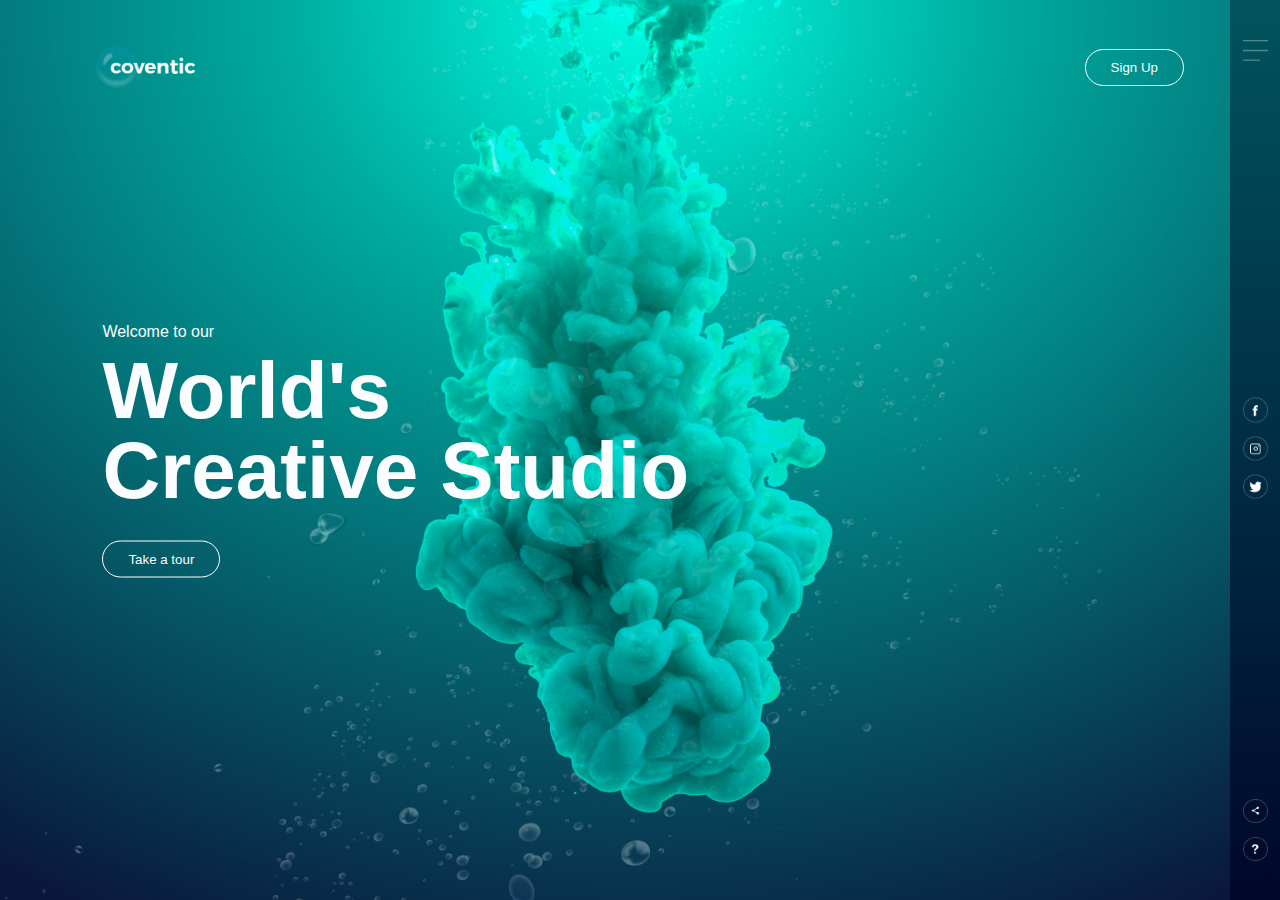
<file: index.html>
<!DOCTYPE html>
<html lang="en">
<head>
    <meta charset="UTF-8">
    <meta name="viewport" content="width=device-width, initial-scale=1.0">
    <title>Document</title>
    <link rel="stylesheet" href="style.css">
</head>
<body> 
    <div class="container">
        <div class="navbar">
            <img src="./images/logo.png" class="logo" />
            <button type="button">Sign Up</button>
        </div>
        <div class="content">
            <p>Welcome to our</p>
            <h1>World's <br/> Creative Studio</h1>
            <button type="button">Take a tour</button>
        </div>
        <div class="side-bar">
            <img src="./images/menu.png" class="menu">
            <div class="social-links">
                <img src="./images/fb.png" alt="">
                <img src="./images/ig.png" alt="">
                <img src="./images/tw.png" alt="">
            </div>
            <div class="useful-links">
                <img src="./images/share.png" alt="">
                <img src="./images/info.png" alt="">
            </div>
        </div>
        <div class="bubbles">
            <img src="./images/bubble.png" alt="">
            <img src="./images/bubble.png" alt="">
            <img src="./images/bubble.png" alt="">
            <img src="./images/bubble.png" alt="">
            <img src="./images/bubble.png" alt="">
            <img src="./images/bubble.png" alt="">
            <img src="./images/bubble.png" alt="">
        </div>
    </div>
</body>
</html>
</file>
<file: style.css>
* {
    margin: 0;
    padding: 0;
    font-family: sans-serif;
}
.container{
    width: 100%;
    height: 100vh;
    background-image: url(../images/background.png);
        /* sets one or more background images for an element */
    background-size: cover;
        /* Resize the background image to cover the entire container */
    background-position: center;
    position: relative;
    overflow: hidden;
        /* sets the desired behavior when content overflows in the parent element box */
}
.logo{
    width: 100px;
    cursor: pointer;
}
.navbar{
    width: 85%;
    height: 15%;
    margin: auto;
    display: flex;
    align-items: center;
    justify-content: space-between;
}
button{
    color: #fbfcfd;
    padding: 10px 25px;
    background: transparent;
    border: 1px solid #fff;
    border-radius: 20px;
    cursor: pointer;
}
.content{
    color: #fbfcfd;
    position: absolute;
    top: 50%;
    left: 8%;
    transform: translateY(-50%);
        /* When the top of the element is at the halfway mark, 
        we can move the element back up by half of its own height 
        to center it with the whole page 
        https://stackoverflow.com/questions/40530101/why-is-translatey-50-needed-to-center-an-element-which-is-at-top-50
        */
    z-index: 2;
}
h1{
    font-size: 80px;
    margin: 10px 0 30px;
    line-height: 80px;
}
.side-bar{
    width: 50px;
    height: 100vh;
    background: linear-gradient(#00545d, #000729);
    position: absolute;
    right: 0;
    top: 0;
}
.menu{
    display: block;
    width: 25px;
    margin: 40px auto 0;
    cursor: pointer;
}
.social-links img, .useful-links img{
    width: 25px;
    margin: 5px auto;
    cursor: pointer;
}
.social-links{
    width: 50px;
    text-align: center;
    position: absolute;
    top: 50%;
    transform: translateY(-50%);
}
.useful-links{
    width: 50px;
    text-align: center;
    position: absolute;
    bottom: 30px;
}
.bubbles img{
    width: 50px;
    animation: bubble 7s linear infinite;
}
.bubbles {
    width: 100%;
    display: flex;
    align-items: center;
    justify-content: space-around;
    position: absolute;
    bottom: -70px;
}

@keyframes bubble{
    0%{
        transform: translateY(0);
        opacity: 0;
    }
    50%{
        opacity: 1;
    }
    75%{
        opacity: 1;
    }
    100%{
        transform: translateY(-80vh);
        opacity: 0;
    }
}


.bubbles img:nth-child(1){
    animation-delay: 2s;
    width: 25px;
}
.bubbles img:nth-child(2){
    animation-delay: 1s;
}
.bubbles img:nth-child(3){
    animation-delay: 3s;
    width: 25px;
}
.bubbles img:nth-child(4){
    animation-delay: 4.5s;
}
.bubbles img:nth-child(5){
    animation-delay: 3s;
}
.bubbles img:nth-child(6){
    width: 20px;
    animation-delay: 6s;
}
.bubbles img:nth-child(7){
    width: 35px;
    animation-delay: 7s;
}
</file>
